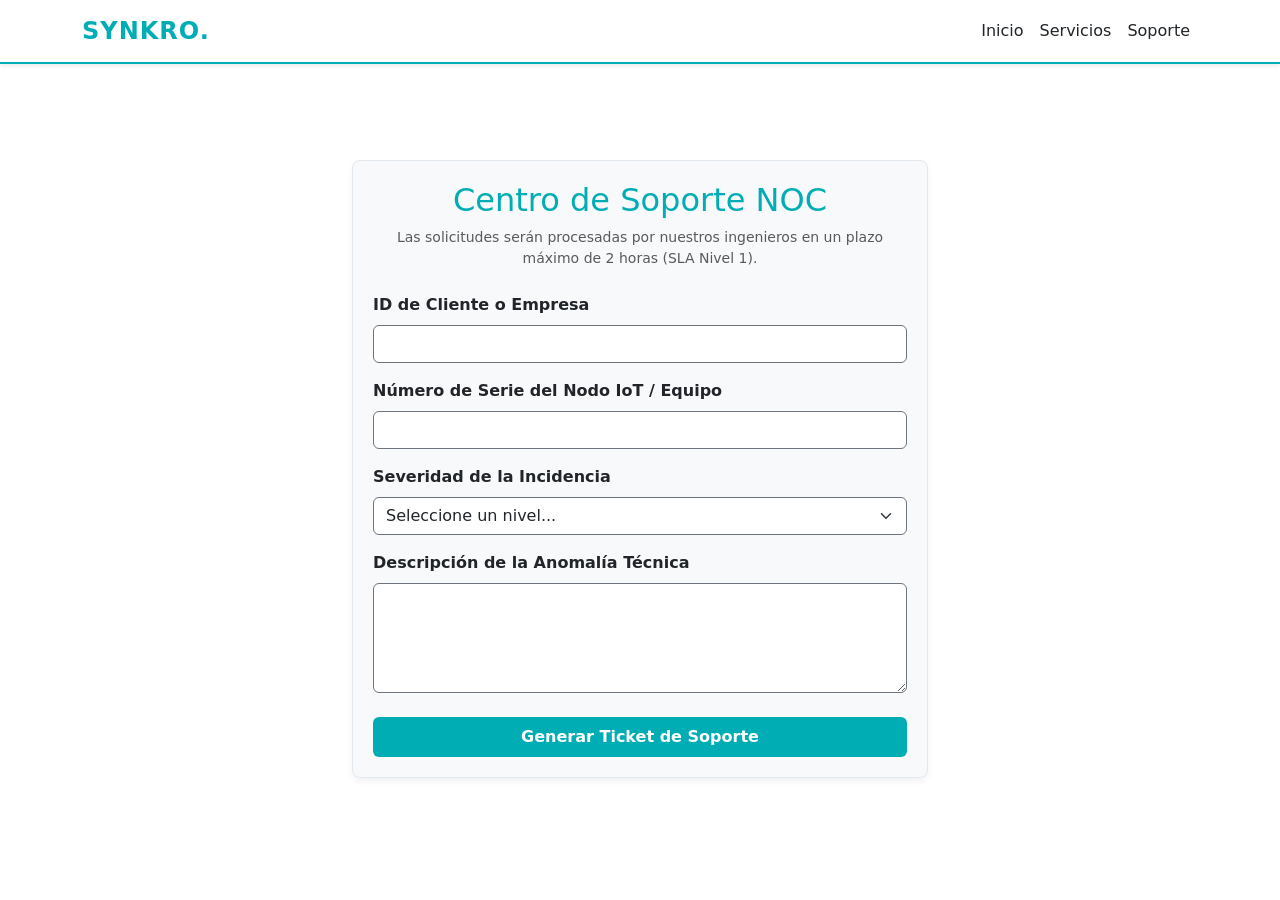
<file: pages/contacto.html>
<!DOCTYPE html>
<html lang="es">
<head>
  <meta charset="UTF-8">
  <meta name="viewport" content="width=device-width, initial-scale=1.0">
  <title>Synkro | Centro de Soporte NOC</title>
  <link href="https://cdn.jsdelivr.net/npm/bootstrap@5.3.0/dist/css/bootstrap.min.css" rel="stylesheet">
  <link rel="stylesheet" href="../css/style.css">
</head>
<body>

  <nav class="navbar navbar-expand-lg navbar-dark">
    <div class="container">
      <a class="navbar-brand" href="../index.html">SYNKRO.</a>
      <button class="navbar-toggler" type="button" data-bs-toggle="collapse" data-bs-target="#navbarNav">
        <span class="navbar-toggler-icon"></span>
      </button>
      <div class="collapse navbar-collapse" id="navbarNav">
        <ul class="navbar-nav ms-auto align-items-center">
          <li class="nav-item"><a class="nav-link" href="../index.html">Inicio</a></li>
          <li class="nav-item"><a class="nav-link" href="servicios.html">Servicios</a></li>
          <li class="nav-item"><a class="nav-link active" href="contacto.html">Soporte</a></li>
        </ul>
      </div>
    </div>
  </nav>

  <main class="py-5 mt-5">
    <div class="container" style="max-width: 600px;">
      <div class="chart-container">
        <h2 class="text-center mb-2" style="color: var(--primary-color);">Centro de Soporte NOC</h2>
        <p class="text-center text-muted small mb-4">Las solicitudes serán procesadas por nuestros ingenieros en un plazo máximo de 2 horas (SLA Nivel 1).</p>
        
        <form onsubmit="event.preventDefault(); alert('Ticket de asistencia generado con éxito. Su número de seguimiento ha sido enviado al correo registrado.');">
          <div class="mb-3">
            <label class="form-label text-dark fw-bold">ID de Cliente o Empresa</label>
            <input type="text" class="form-control bg-white text-dark border-secondary" required>
          </div>
          <div class="mb-3">
            <label class="form-label text-dark fw-bold">Número de Serie del Nodo IoT / Equipo</label>
            <input type="text" class="form-control bg-white text-dark border-secondary" required>
          </div>
          <div class="mb-3">
            <label class="form-label text-dark fw-bold">Severidad de la Incidencia</label>
            <select class="form-select bg-white text-dark border-secondary" required>
              <option value="">Seleccione un nivel...</option>
              <option value="baja">Crítica Baja (Consulta de software)</option>
              <option value="media">Crítica Media (Pérdida intermitente de datos)</option>
              <option value="alta">Crítica Alta (Caída total del nodo de control)</option>
            </select>
          </div>
          <div class="mb-4">
            <label class="form-label text-dark fw-bold">Descripción de la Anomalía Técnica</label>
            <textarea class="form-control bg-white text-dark border-secondary" rows="4" required></textarea>
          </div>
          <button type="submit" class="btn btn-synkro w-100 py-2">Generar Ticket de Soporte</button>
        </form>
      </div>
    </div>
  </main>

  <script src="https://cdn.jsdelivr.net/npm/bootstrap@5.3.0/dist/js/bootstrap.bundle.min.js"></script>
</body>
</html>
</file>
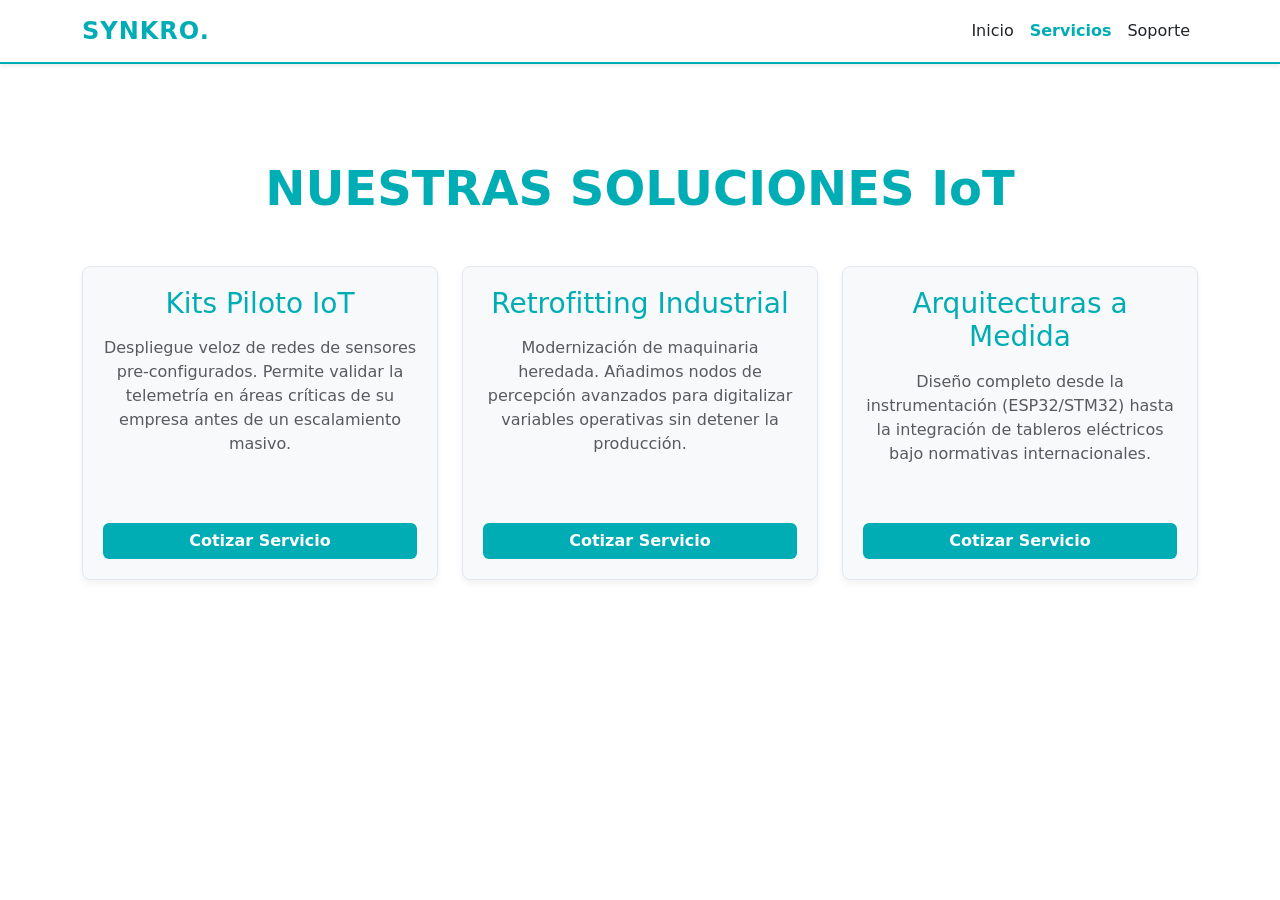
<file: pages/servicios.html>
<!DOCTYPE html>
<html lang="es">
<head>
  <meta charset="UTF-8">
  <meta name="viewport" content="width=device-width, initial-scale=1.0">
  <title>Synkro | Nuestros Servicios</title>
  <!-- Bootstrap CSS -->
  <link href="https://cdn.jsdelivr.net/npm/bootstrap@5.3.0/dist/css/bootstrap.min.css" rel="stylesheet">
  <!-- Vinculación al CSS central -->
  <link rel="stylesheet" href="../css/style.css">
</head>
<body>

  <!-- Menú de navegación -->
  <nav class="navbar navbar-expand-lg navbar-dark">
    <div class="container">
      <a class="navbar-brand" href="../index.html">SYNKRO.</a>
      <button class="navbar-toggler" type="button" data-bs-toggle="collapse" data-bs-target="#navbarNav">
        <span class="navbar-toggler-icon" style="filter: invert(1);"></span>
      </button>
      <div class="collapse navbar-collapse" id="navbarNav">
        <ul class="navbar-nav ms-auto align-items-center">
          <li class="nav-item"><a class="nav-link" href="../index.html">Inicio</a></li>
          <li class="nav-item"><a class="nav-link active" href="servicios.html" style="color: var(--primary-color) !important; font-weight: bold;">Servicios</a></li>
          <li class="nav-item"><a class="nav-link" href="contacto.html">Soporte</a></li>
        </ul>
      </div>
    </div>
  </nav>

  <!-- Contenido de Servicios -->
  <main class="py-5 mt-5">
    <div class="container">
      <h1 class="display-5 fw-bold text-center mb-5" style="color: var(--primary-color);">NUESTRAS SOLUCIONES IoT</h1>
      
      <div class="row g-4">
        <!-- Tarjeta 1 -->
        <div class="col-md-4">
          <div class="chart-container text-center h-100 d-flex flex-column justify-content-between">
            <div>
              <h3 style="color: var(--primary-color);">Kits Piloto IoT</h3>
              <p class="text-muted mt-3">Despliegue veloz de redes de sensores pre-configurados. Permite validar la telemetría en áreas críticas de su empresa antes de un escalamiento masivo.</p>
            </div>
            <button class="btn btn-synkro mt-3" data-bs-toggle="modal" data-bs-target="#modalCotizar" onclick="definirServicio('Kits Piloto IoT')">Cotizar Servicio</button>
          </div>
        </div>
        <!-- Tarjeta 2 -->
        <div class="col-md-4">
          <div class="chart-container text-center h-100 d-flex flex-column justify-content-between">
            <div>
              <h3 style="color: var(--primary-color);">Retrofitting Industrial</h3>
              <p class="text-muted mt-3">Modernización de maquinaria heredada. Añadimos nodos de percepción avanzados para digitalizar variables operativas sin detener la producción.</p>
            </div>
            <button class="btn btn-synkro mt-3" data-bs-toggle="modal" data-bs-target="#modalCotizar" onclick="definirServicio('Retrofitting Industrial')">Cotizar Servicio</button>
          </div>
        </div>
        <!-- Tarjeta 3 -->
        <div class="col-md-4">
          <div class="chart-container text-center h-100 d-flex flex-column justify-content-between">
            <div>
              <h3 style="color: var(--primary-color);">Arquitecturas a Medida</h3>
              <p class="text-muted mt-3">Diseño completo desde la instrumentación (ESP32/STM32) hasta la integración de tableros eléctricos bajo normativas internacionales.</p>
            </div>
            <button class="btn btn-synkro mt-3" data-bs-toggle="modal" data-bs-target="#modalCotizar" onclick="definirServicio('Arquitecturas a Medida')">Cotizar Servicio</button>
          </div>
        </div>
      </div>
    </div>
  </main>

  <!-- MODAL: Formulario de Cotización -->
  <div class="modal fade" id="modalCotizar" tabindex="-1" aria-hidden="true">
    <div class="modal-dialog modal-dialog-centered">
      <div class="modal-content" style="background-color: #ffffff; color: var(--text-light); border: 1px solid var(--primary-color);">
        <div class="modal-header" style="border-bottom: 1px solid #e2e8f0;">
          <h5 class="modal-title" style="color: var(--primary-color);">Solicitud de Cotización</h5>
          <button type="button" class="btn-close" data-bs-dismiss="modal" aria-label="Close"></button>
        </div>
        <div class="modal-body">
          <p class="text-muted">Servicio a cotizar: <strong id="txtServicio" style="color: var(--primary-color);"></strong></p>
          
          <!-- Formulario corregido: sin placeholder -->
          <form onsubmit="event.preventDefault(); alert('¡Solicitud enviada! Un ejecutivo comercial de Synkro se contactará a su correo.'); this.reset();">
            <input type="email" class="form-control mb-4 bg-white text-dark border-secondary" required>
            <button type="submit" class="btn btn-synkro w-100" data-bs-dismiss="modal">Enviar Requerimiento</button>
          </form>
        </div>
      </div>
    </div>
  </div>

  <script src="https://cdn.jsdelivr.net/npm/bootstrap@5.3.0/dist/js/bootstrap.bundle.min.js"></script>
  <script>
    function definirServicio(nombre) {
      document.getElementById('txtServicio').innerText = nombre;
    }
  </script>
</body>
</html>
</file>
<file: css/style.css>
/* Estilos Corporativos Synkro (Light Theme) */
:root {
  --primary-color: #00adb5;
  --bg-dark: #ffffff; /* Fondo completamente blanco */
  --bg-card: #f8f9fa; /* Fondo gris muy suave para las tarjetas */
  --text-light: #212529; /* Texto oscuro para contraste */
}
html, body {
  height: 100%;
  margin: 0;
  background-color: var(--bg-dark);
  color: var(--text-light);
}
body {
  display: flex;
  flex-direction: column;
  min-height: 100vh;
}
main {
  flex: 1;
}
.navbar {
  background-color: #ffffff !important;
  border-bottom: 2px solid var(--primary-color);
  box-shadow: 0 2px 4px rgba(0,0,0,0.08);
}
.navbar-brand {
  color: var(--primary-color) !important;
  font-weight: bold;
  letter-spacing: 1px;
  font-size: 1.5rem;
}
.nav-link {
  color: var(--text-light) !important;
  font-weight: 500;
}
.nav-link:hover {
  color: var(--primary-color) !important;
}
.btn-synkro {
  background-color: var(--primary-color);
  color: white;
  font-weight: bold;
  border: none;
}
.btn-synkro:hover {
  background-color: #007d84;
  color: white;
}
.btn-outline-synkro {
  border: 2px solid var(--primary-color);
  color: var(--primary-color);
  font-weight: bold;
}
.btn-outline-synkro:hover {
  background-color: var(--primary-color);
  color: #ffffff;
}
.chart-container {
  background-color: var(--bg-card);
  border-radius: 8px;
  padding: 20px;
  margin-bottom: 25px;
  box-shadow: 0 4px 6px rgba(0,0,0,0.05);
  border: 1px solid #e2e8f0;
}
/* Estilos para el Modal del Dashboard (IA) */
.metric-box {
  background-color: #ffffff;
  padding: 15px;
  border-radius: 5px;
  margin-bottom: 15px;
  border-left: 5px solid #00adb5;
  box-shadow: 0 2px 4px rgba(0,0,0,0.05);
  border: 1px solid #e2e8f0;
}
.ia-alert {
  border-left-color: #fce38a;
}
</file>
